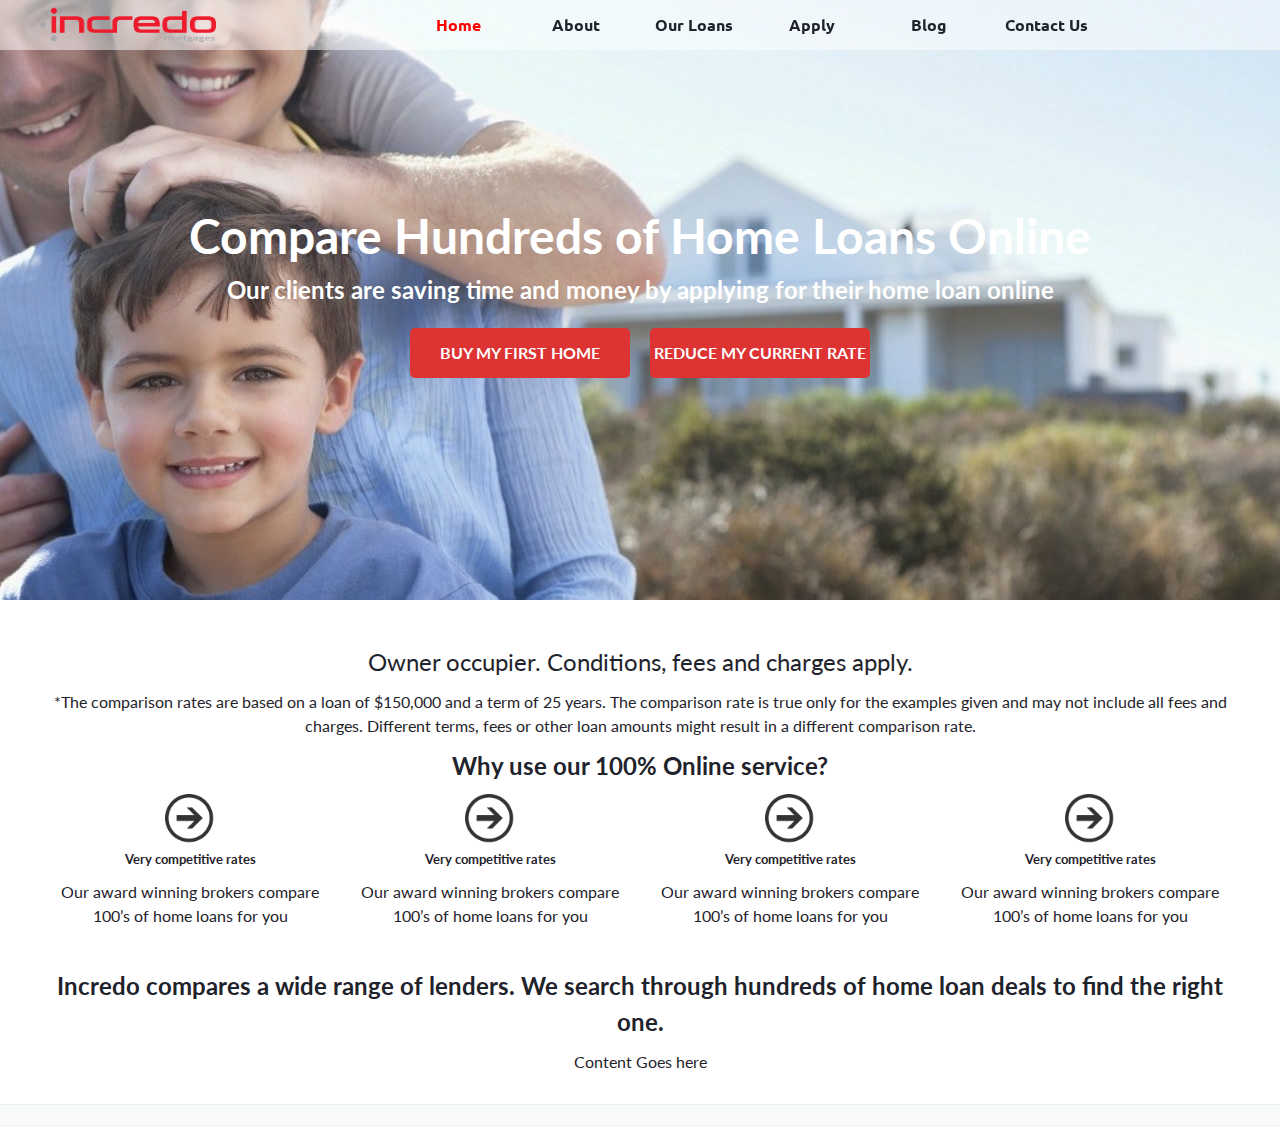
<file: html/index.html>
<!doctype html>
<html>
<head>
    <meta charset="utf-8">
    <meta name="robots" content="noindex, nofollow">
    <link href='https://fonts.googleapis.com/css?family=Ubuntu:400,700,500' rel='stylesheet' type='text/css'>
    <link href='https://fonts.googleapis.com/css?family=Lato:400,700' rel='stylesheet' type='text/css'>
    <link type="text/css" rel="stylesheet" href="css/optime-financial.css">
    <title>Optime Financial</title>
</head>
<body>
	<header>
    	<div class="wrap">
        	<a id="logo" href="index.html">Logo Goes here</a>
        	
        	<nav>
            	<ul id="main-menu">
                	<li class="current-menu-item"><a href="#">Home</a></li>
                	<li><a href="#">About</a></li>
                	<li><a href="#">Our Loans</a></li>
                	<li><a href="#">Apply</a></li>
                	<li><a href="#">Blog</a></li>
                	<li><a href="#">Contact Us</a></li>
                </ul>
            </nav>
        <!-- div.wrap ENDS -->
        </div>
    </header>
    
    <main>
    	<div class="banner" style="background-image:url(images/home/banner.jpg);">
            <div class="wrap">
            	<h1>Compare Hundreds of Home Loans Online</h1>
                <h2>Our clients are saving time and money by applying for their home loan online</h2>
                
                <div class="link-set">
                    <a href="#" class="link-style-1" id="made-left">Buy my first home</a>
                    <a href="#" class="link-style-1" id="made-left">Reduce my current rate</a>
                <!-- div.link-set ENDS -->
                </div>
            <!-- div.wrap ENDS -->
            </div>
        <!-- div.banner ENDS -->
        </div>
        
        <section class="first">
            <div class="wrap">
            	<p>&nbsp;</p>
            	<p class="sub-title">Owner occupier. Conditions, fees and charges apply.</p>
                <p>*The comparison rates are based on a loan of $150,000 and a term of 25 years. The comparison rate is true only for the examples given and may not include all fees and charges. Different terms, fees or other loan amounts might result in a different comparison rate.</p>
                
                <p class="sub-title"><strong>Why use our 100% Online service?</strong></p>
                
                <article>
                	<img src="images/home/filler-icon.png" alt="Optime Financial" title="Optime Financial" height="50" width="50">
                	<h5>Very competitive rates</h5>
                    <p>Our award winning brokers compare 100’s of home loans for you</p>
                </article>

                <article>
                	<img src="images/home/filler-icon.png" alt="Optime Financial" title="Optime Financial" height="50" width="50">
                	<h5>Very competitive rates</h5>
                    <p>Our award winning brokers compare 100’s of home loans for you</p>
                </article>

                <article>
                	<img src="images/home/filler-icon.png" alt="Optime Financial" title="Optime Financial" height="50" width="50">
                	<h5>Very competitive rates</h5>
                    <p>Our award winning brokers compare 100’s of home loans for you</p>
                </article>

                <article>
                	<img src="images/home/filler-icon.png" alt="Optime Financial" title="Optime Financial" height="50" width="50">
                	<h5>Very competitive rates</h5>
                    <p>Our award winning brokers compare 100’s of home loans for you</p>
                </article>
                <div class="clear"></div>
                
                <p class="sub-title"><strong>Incredo compares a wide range of lenders. We search through hundreds of home loan deals to find the right one.</strong></p>
                
                <p>Content Goes here</p>
            <!-- div.wrap ENDS -->
            </div>
        <!-- section.first ENDS -->
        </section>
        
        <section class="second">
        <!-- section.second ENDS -->
        </section>
    </main>
</body>
</html>
</file>
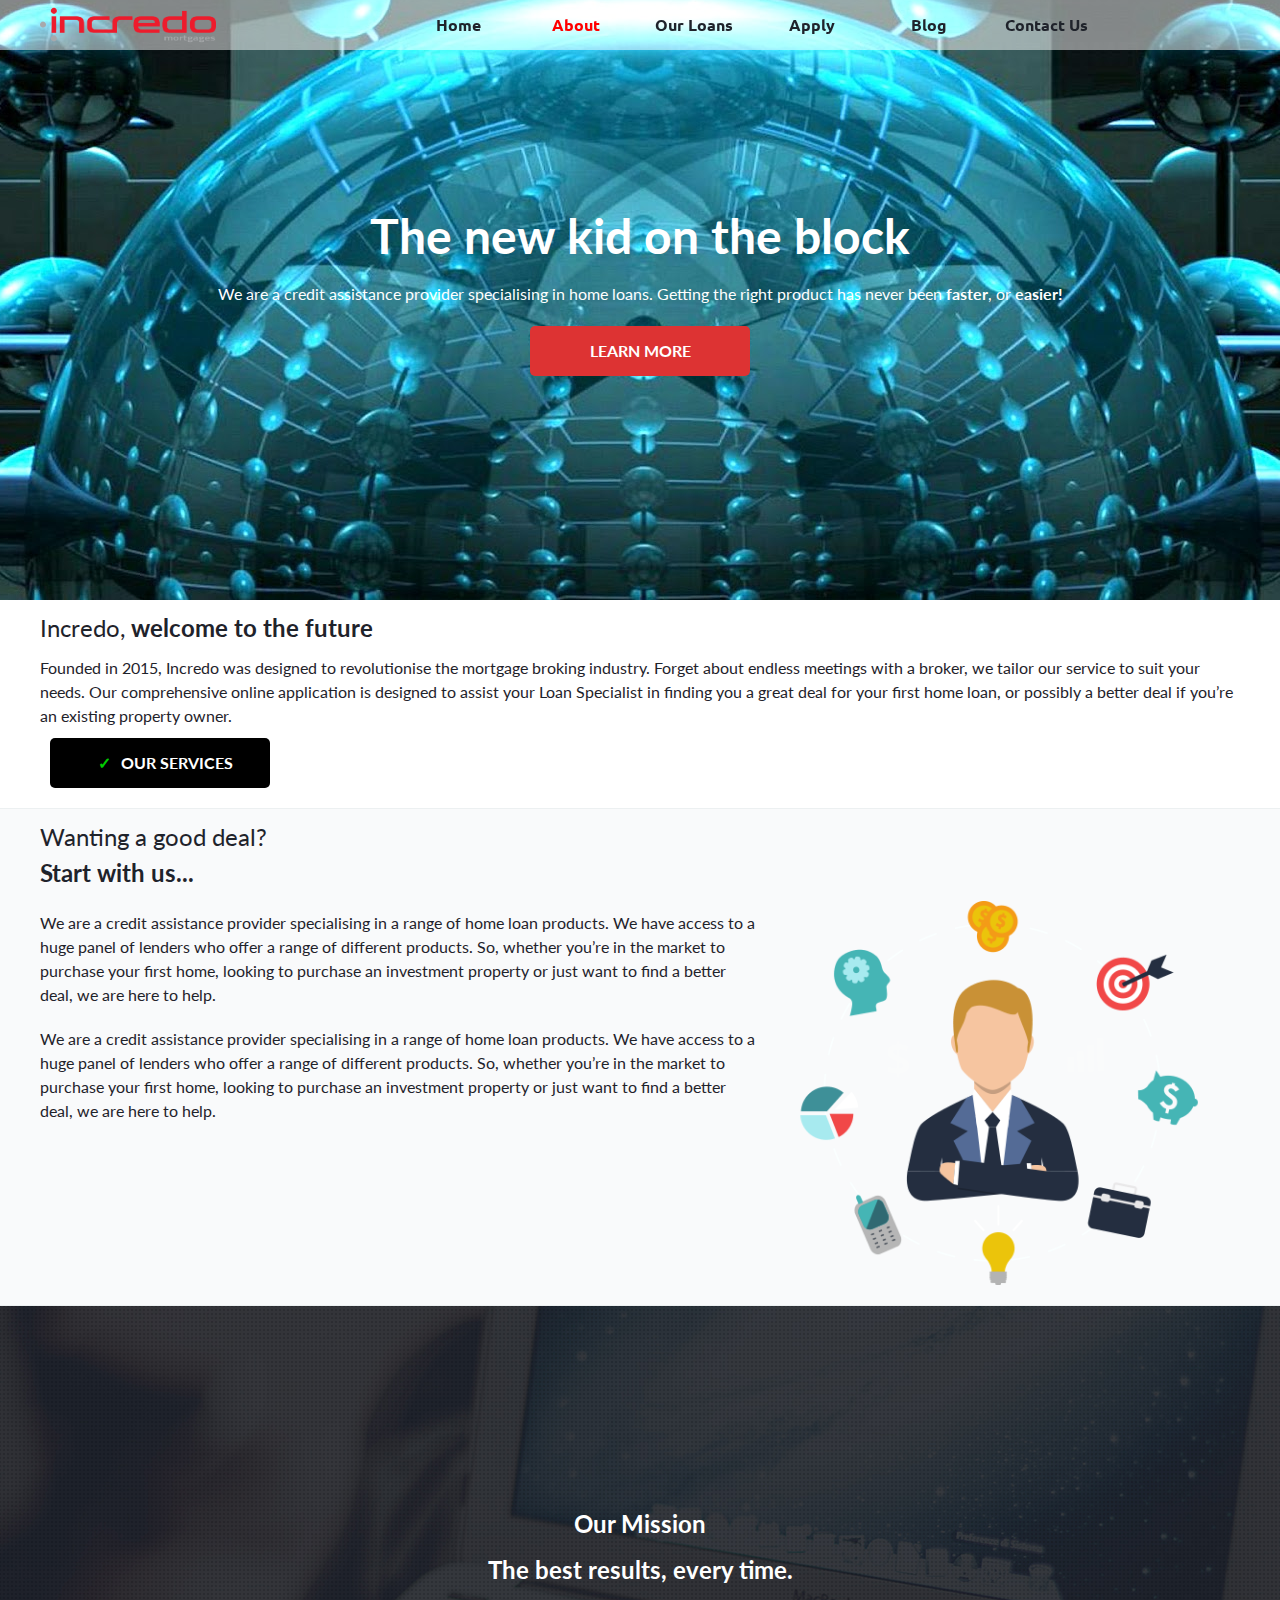
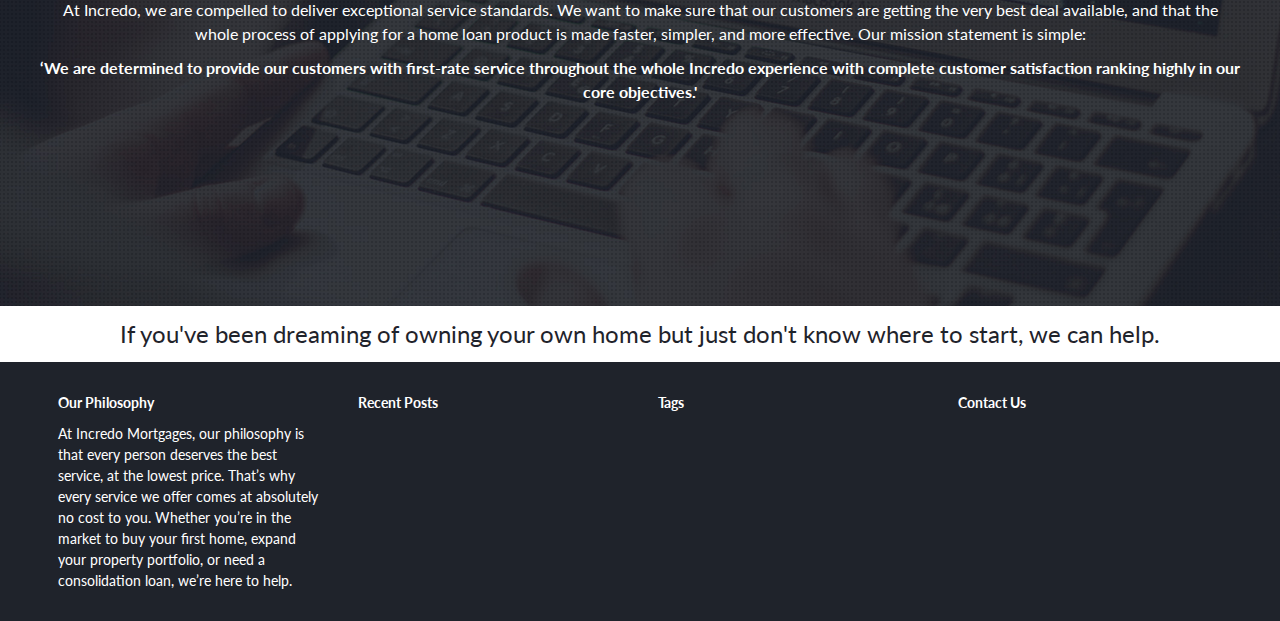
<file: html/about.html>
<!doctype html>
<html>
<head>
    <meta charset="utf-8">
    <meta name="robots" content="noindex, nofollow">
    <link href='https://fonts.googleapis.com/css?family=Ubuntu:400,700,500' rel='stylesheet' type='text/css'>
    <link href='https://fonts.googleapis.com/css?family=Lato:400,700' rel='stylesheet' type='text/css'>
    <link type="text/css" rel="stylesheet" href="css/optime-financial.css">
    <title>Optime Financial</title>
</head>
<body>
	<header>
    	<div class="wrap">
        	<a id="logo" href="index.html">Logo Goes here</a>
        	
        	<nav>
            	<ul id="main-menu">
                	<li><a href="#">Home</a></li>
                	<li class="current-menu-item"><a href="#">About</a></li>
                	<li><a href="#">Our Loans</a></li>
                	<li><a href="#">Apply</a></li>
                	<li><a href="#">Blog</a></li>
                	<li><a href="#">Contact Us</a></li>
                </ul>
            </nav>
        <!-- div.wrap ENDS -->
        </div>
    </header>
    
    <main>
    	<div class="banner" style="background-image:url(images/fller/about-us-banner.jpg);">
            <div class="wrap">
            	<h1>The new kid on the block</h1>
                <p>We are a credit assistance provider specialising in home loans. Getting the right product has never been <strong>faster</strong>, or <strong>easier!</strong></p>
                
                <div class="link-set">
                    <a href="#" id="made-center" class="link-style-1">Learn More</a>
                <!-- div.link-set ENDS -->
                </div>
            <!-- div.wrap ENDS -->
            </div>
        <!-- div.banner ENDS -->
        </div>
        
        <section class="first">
            <div class="wrap">
            	<p class="sub-title" style="text-align:left;">Incredo, <strong>welcome to the future</strong></p>
                <p style="text-align:left;">Founded in 2015, Incredo was designed to revolutionise the mortgage broking industry. Forget about endless meetings with a broker, we tailor our service to suit your needs. Our comprehensive online application is designed to assist your Loan Specialist in finding you a great deal for your first home loan, or possibly a better deal if you’re an existing property owner.</p>
                <a class="link-style-2">Our Services</a>
            <!-- div.wrap ENDS -->
            </div>
        <!-- section.first ENDS -->
        </section>
        
        <section class="second">
        	<div class="wrap">
            	<p class="sub-title">Wanting a good deal?<br><strong>Start with us...</strong></p>
                <p style="float:left; width:60%;">We are a credit assistance provider specialising in a range of home loan products. We have access to a huge panel of lenders who offer a range of different products. So, whether you’re in the market to purchase your first home, looking to purchase an investment property or just want to find a better deal, we are here to help.</p>
                <img style="float:right; width:40%;"" src="images/fller/customerrep.png" alt="" title="">
                <p style="float:left; width:60%;">We are a credit assistance provider specialising in a range of home loan products. We have access to a huge panel of lenders who offer a range of different products. So, whether you’re in the market to purchase your first home, looking to purchase an investment property or just want to find a better deal, we are here to help.</p>
            <!-- div.wrap ENDS -->
            </div>
        <!-- section.second ENDS -->
        </section>
        
    	<div class="banner" style="background-image:url(images/fller/about-us-banner-2.jpg);">
            <div class="wrap">
	            <h2>Our Mission</h2>
                <p class="sub-title"><strong>The best results, every time.</strong></p>
                <p>At Incredo, we are compelled to deliver exceptional service standards. We want to make sure that our customers are getting the very best deal available, and that the whole process of applying for a home loan product is made faster, simpler, and more effective. Our mission statement is simple:</p>
                <p><strong>‘We are determined to provide our customers with first-rate service throughout the whole Incredo experience with complete customer satisfaction ranking highly in our core objectives.'</strong></p>
            <!-- div.wrap ENDS -->
            </div>
        <!-- div.banner ENDS -->
        </div>
        
        <section class="third">
        	<div class="wrap">
            	<p class="sub-title" style="text-align:center;">If you've been dreaming of owning your own home but just don't know where to start, we can help.</p>
            <!-- div.wrap ENDS -->
            </div>
        <!-- section.third ENDS -->
        </section>
    </main>
    
    <footer>
    	<div class="wrap">
            <div class="four-columns">
                <div class="column">
                	<p><strong>Our Philosophy</strong></p>
                    <p>At Incredo Mortgages, our philosophy is that every person deserves the best service, at the lowest price. That’s why every service we offer comes at absolutely no cost to you. Whether you’re in the market to buy your first home, expand your property portfolio, or need a consolidation loan, we’re here to help. </p>
                <!-- div.column ENDS -->
                </div>
    
                <div class="column">
                	<p><strong>Recent Posts</strong></p>
                <!-- div.column ENDS -->
                </div>
    
                <div class="column">
                	<p><strong>Tags</strong></p>
                <!-- div.column ENDS -->
                </div>
    
                <div class="column">
                	<p><strong>Contact Us</strong></p>
                <!-- div.column ENDS -->
                </div>
            <!-- div.four-columns ENDS -->
            </div>
        <!-- div.wrap ENDS -->
		</div>            
    </footer>
</body>
</html>
</file>
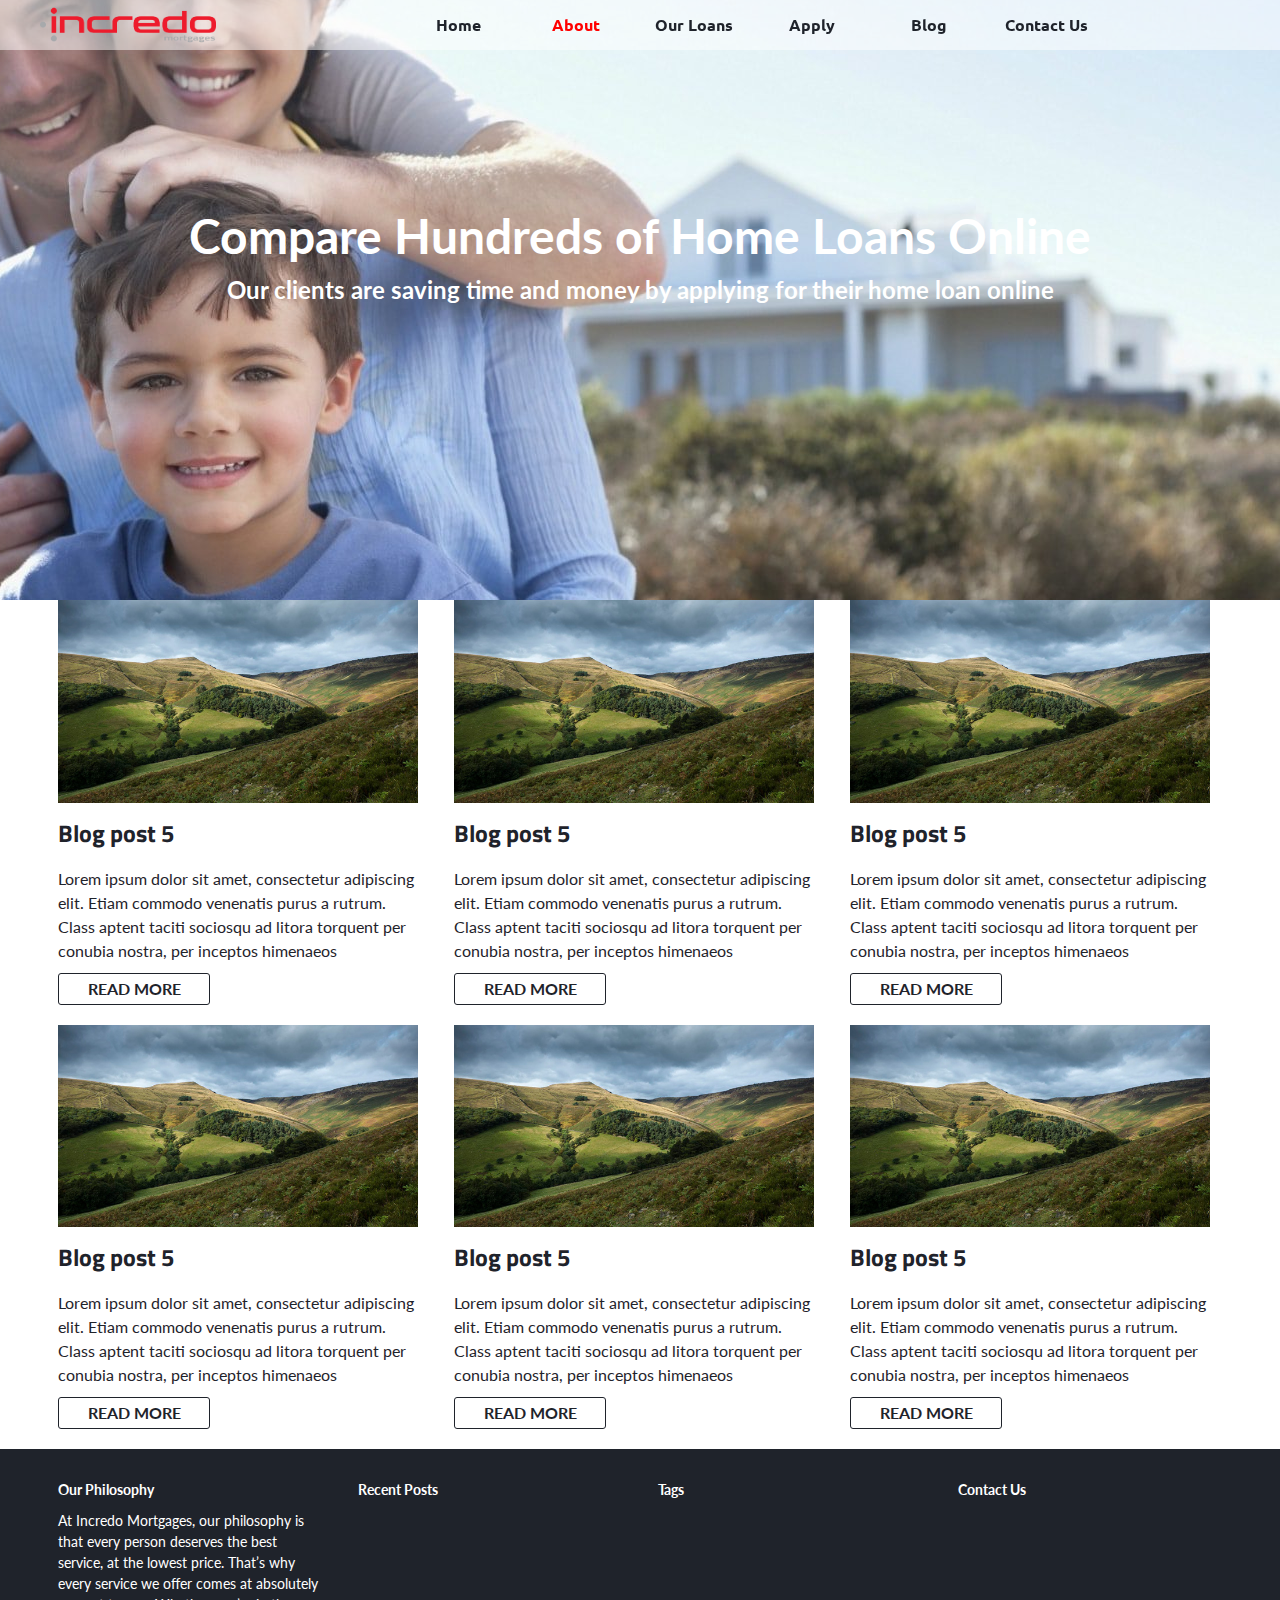
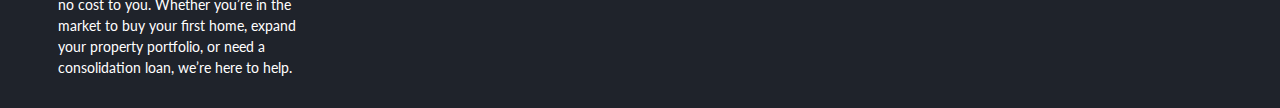
<file: html/blog.html>
<!doctype html>
<html>
<head>
    <meta charset="utf-8">
    <meta name="robots" content="noindex, nofollow">
    <link href='https://fonts.googleapis.com/css?family=Ubuntu:400,700,500' rel='stylesheet' type='text/css'>
    <link href='https://fonts.googleapis.com/css?family=Lato:400,700' rel='stylesheet' type='text/css'>
    <link type="text/css" rel="stylesheet" href="css/optime-financial.css">
    <link href='https://fonts.googleapis.com/css?family=Titillium+Web:400,700' rel='stylesheet' type='text/css'>
    <title>Optime Financial</title>
</head>
<body>
	<header>
    	<div class="wrap">
        	<a id="logo" href="index.html">Logo Goes here</a>
        	
        	<nav>
            	<ul id="main-menu">
                	<li><a href="#">Home</a></li>
                	<li class="current-menu-item"><a href="#">About</a></li>
                	<li><a href="#">Our Loans</a></li>
                	<li><a href="#">Apply</a></li>
                	<li><a href="#">Blog</a></li>
                	<li><a href="#">Contact Us</a></li>
                </ul>
            </nav>
        <!-- div.wrap ENDS -->
        </div>
    </header>
    
    <main>
    	<div class="banner" style="background-image:url(images/home/banner.jpg);">
            <div class="wrap">
            	<h1>Compare Hundreds of Home Loans Online</h1>
                <h2>Our clients are saving time and money by applying for their home loan online</h2>
            <!-- div.wrap ENDS -->
            </div>
        <!-- div.banner ENDS -->
        </div>
    
    	<div class="wrap">
        	<section class="blogs three-columns">
            	<article class="column">
                	<a href="#"><img src="images/fller/blog.jpg" alt="" title=""></a>
                    <h2><a href="#">Blog post 5</a></h2>
                    <p>Lorem ipsum dolor sit amet, consectetur adipiscing elit. Etiam commodo venenatis purus a rutrum. Class aptent taciti sociosqu ad litora torquent per conubia nostra, per inceptos himenaeos</p>
                    <a href="#" class="link-style-3">Read More</a>
                </article>

            	<article class="column">
                	<a href="#"><img src="images/fller/blog.jpg" alt="" title=""></a>
                    <h2><a href="#">Blog post 5</a></h2>
                    <p>Lorem ipsum dolor sit amet, consectetur adipiscing elit. Etiam commodo venenatis purus a rutrum. Class aptent taciti sociosqu ad litora torquent per conubia nostra, per inceptos himenaeos</p>
                    <a href="#" class="link-style-3">Read More</a>
                </article>

            	<article class="column">
                	<a href="#"><img src="images/fller/blog.jpg" alt="" title=""></a>
                    <h2><a href="#">Blog post 5</a></h2>
                    <p>Lorem ipsum dolor sit amet, consectetur adipiscing elit. Etiam commodo venenatis purus a rutrum. Class aptent taciti sociosqu ad litora torquent per conubia nostra, per inceptos himenaeos</p>
                    <a href="#" class="link-style-3">Read More</a>
	                </article>

            	<article class="column">
                	<a href="#"><img src="images/fller/blog.jpg" alt="" title=""></a>
                    <h2><a href="#">Blog post 5</a></h2>
                    <p>Lorem ipsum dolor sit amet, consectetur adipiscing elit. Etiam commodo venenatis purus a rutrum. Class aptent taciti sociosqu ad litora torquent per conubia nostra, per inceptos himenaeos</p>
                    <a href="#" class="link-style-3">Read More</a>
                </article>

            	<article class="column">
                	<a href="#"><img src="images/fller/blog.jpg" alt="" title=""></a>
                    <h2><a href="#">Blog post 5</a></h2>
                    <p>Lorem ipsum dolor sit amet, consectetur adipiscing elit. Etiam commodo venenatis purus a rutrum. Class aptent taciti sociosqu ad litora torquent per conubia nostra, per inceptos himenaeos</p>
                    <a href="#" class="link-style-3">Read More</a>
                </article>

            	<article class="column">
                	<a href="#"><img src="images/fller/blog.jpg" alt="" title=""></a>
                    <h2><a href="#">Blog post 5</a></h2>
                    <p>Lorem ipsum dolor sit amet, consectetur adipiscing elit. Etiam commodo venenatis purus a rutrum. Class aptent taciti sociosqu ad litora torquent per conubia nostra, per inceptos himenaeos</p>
                    <a href="#" class="link-style-3">Read More</a>
                </article>
            <!-- section.blogs ENDS -->
            </section>
        <!-- div.wrap ENDS -->
        </div>
    </main>
    
    <footer>
    	<div class="wrap">
            <div class="four-columns">
                <div class="column">
                	<p><strong>Our Philosophy</strong></p>
                    <p>At Incredo Mortgages, our philosophy is that every person deserves the best service, at the lowest price. That’s why every service we offer comes at absolutely no cost to you. Whether you’re in the market to buy your first home, expand your property portfolio, or need a consolidation loan, we’re here to help. </p>
                <!-- div.column ENDS -->
                </div>
    
                <div class="column">
                	<p><strong>Recent Posts</strong></p>
                <!-- div.column ENDS -->
                </div>
    
                <div class="column">
                	<p><strong>Tags</strong></p>
                <!-- div.column ENDS -->
                </div>
    
                <div class="column">
                	<p><strong>Contact Us</strong></p>
                <!-- div.column ENDS -->
                </div>
            <!-- div.four-columns ENDS -->
            </div>
        <!-- div.wrap ENDS -->
		</div>            
    </footer>
</body>
</html>
</file>
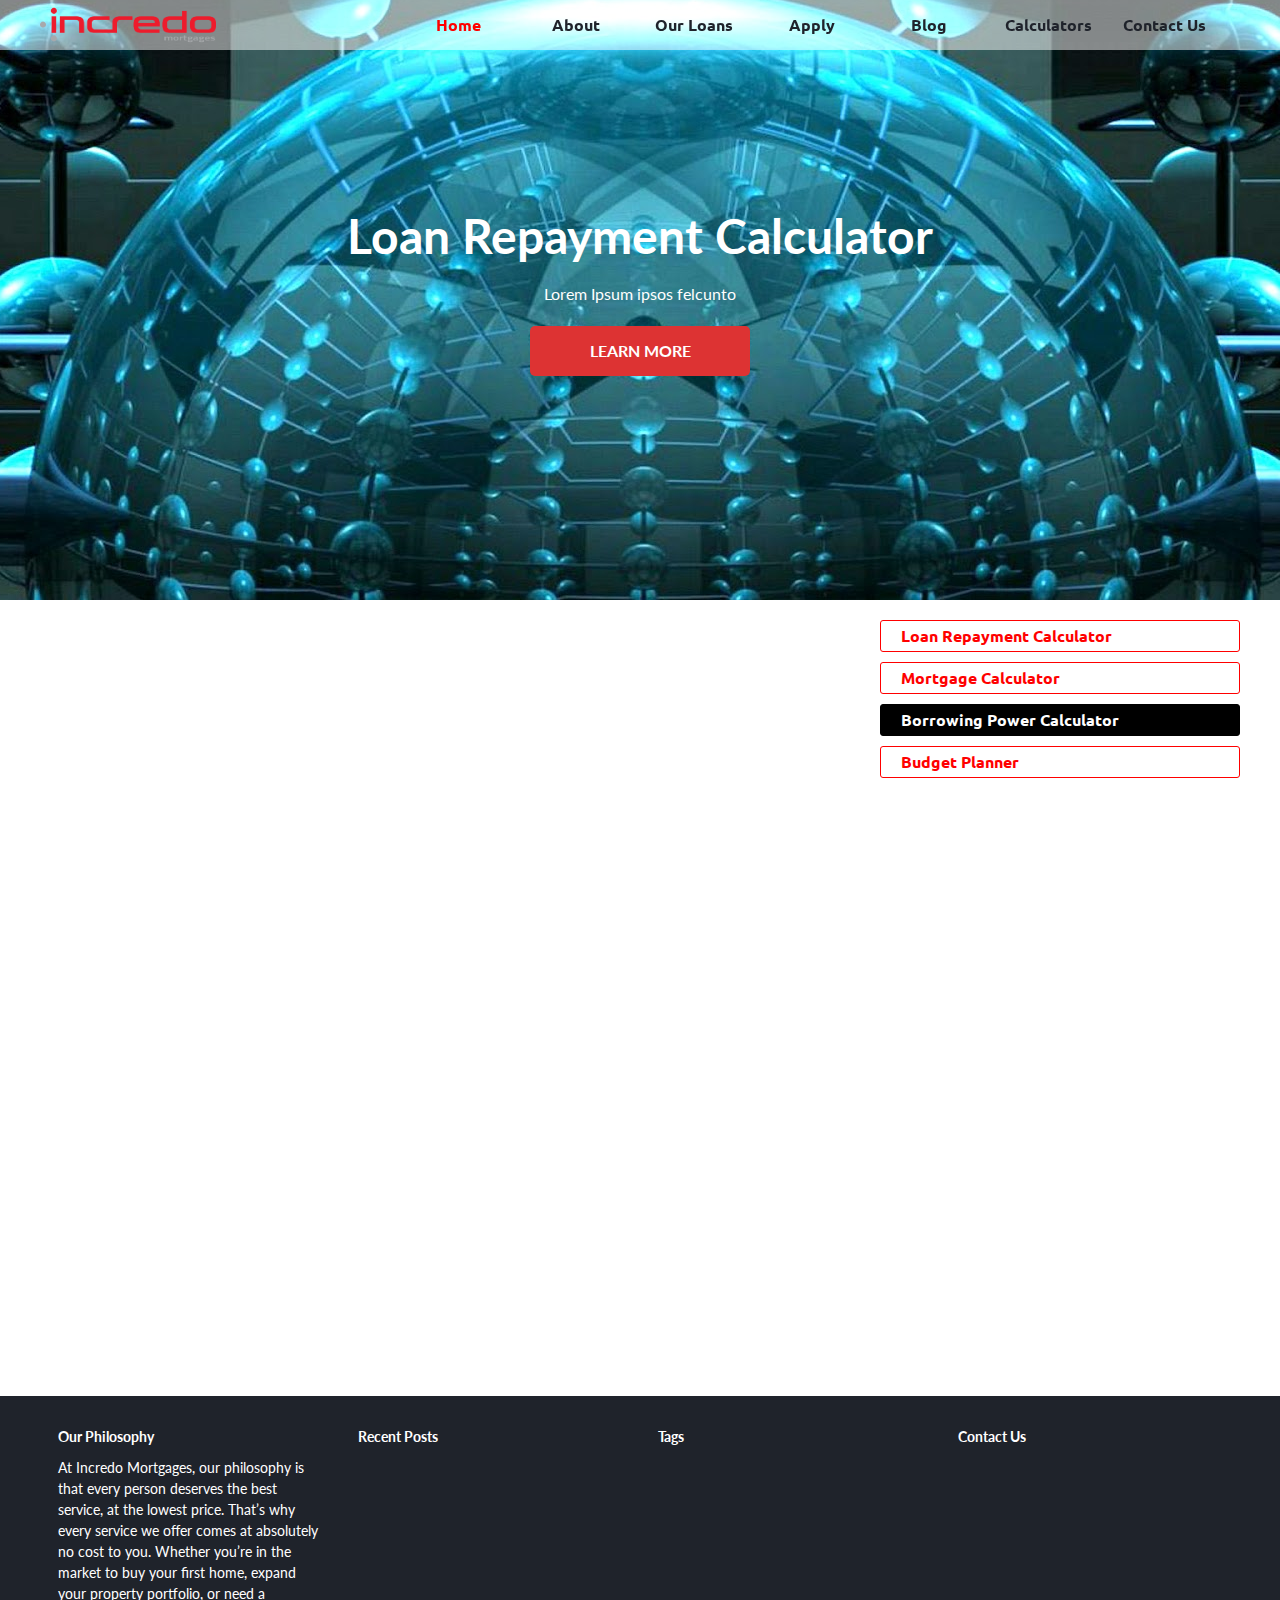
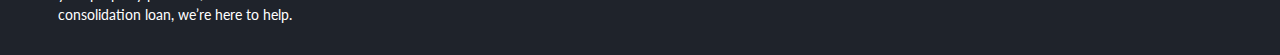
<file: html/borrowing-power-calculator.html>
<!doctype html>
<html>
<head>
    <meta charset="utf-8">
    <meta name="robots" content="noindex, nofollow">
    <link href='https://fonts.googleapis.com/css?family=Ubuntu:400,700,500' rel='stylesheet' type='text/css'>
    <link href='https://fonts.googleapis.com/css?family=Lato:400,700' rel='stylesheet' type='text/css'>
    <link type="text/css" rel="stylesheet" href="css/optime-financial.css">
    <title>Optime Financial</title>
</head>
<body>
	<header>
    	<div class="wrap">
        	<a id="logo" href="index.html">Logo Goes here</a>
        	
        	<nav>
            	<ul id="main-menu">
                	<li class="current-menu-item"><a href="#">Home</a></li>
                	<li><a href="about.html">About</a></li>
                	<li><a href="#">Our Loans</a></li>
                	<li><a href="#">Apply</a></li>
                	<li><a href="blog.html">Blog</a></li>
                	<li>
                    	<a href="#">Calculators</a>
                        <ul>
                        	<li><a href="loan-repayment-calculator.html">Loan Repayment Calculator</a></li>
                        	<li><a href="mortgage-calculator.html" target="_blank">Mortgage Calculator</a></li>
                        	<li><a href="borrowing-power-calculator.html">Borrowing Power Calculator</a></li>
                        	<li><a href="http://www.domain.com.au/widgets/budget-planner" target="_blank">Budget Planner</a></li>
                        </ul>
                    </li>
                	<li><a href="#">Contact Us</a></li>
                </ul>
            </nav>
        <!-- div.wrap ENDS -->
        </div>
    </header>
    
    <main id="two-column">
    	<div class="banner" style="background-image:url(images/fller/about-us-banner.jpg);">
            <div class="wrap">
            	<h1>Loan Repayment Calculator</h1>
                <p>Lorem Ipsum ipsos felcunto</p>
                
                <div class="link-set">
                    <a href="#" id="made-center" class="link-style-1">Learn More</a>
                <!-- div.link-set ENDS -->
                </div>
            <!-- div.wrap ENDS -->
            </div>
        <!-- div.banner ENDS -->
        </div>
        
        <div class="wrap">
            <div class="left">
                   <iframe src="http://www.domain.com.au/widgets/borrowing-power-calculator-container" style="width: 100%; height:750px; border:none;"></iframe>
            </div>
            
            <aside class="right">
                <ul id="side-nav">
                    <li><a href="loan-repayment-calculator.html">Loan Repayment Calculator</a></li>
                    <li><a href="mortgage-calculator.html">Mortgage Calculator</a></li>
                    <li class="active"><a href="borrowing-power-calculator.html">Borrowing Power Calculator</a></li>
                    <li><a href="budget-planner.html">Budget Planner</a></li>
                </ul>
            </aside>
            <div class="clear"></div>
        <!-- div.wrap ENDS -->
        </div>
    </main>
    
    <footer>
    	<div class="wrap">
            <div class="four-columns">
                <div class="column">
                	<p><strong>Our Philosophy</strong></p>
                    <p>At Incredo Mortgages, our philosophy is that every person deserves the best service, at the lowest price. That’s why every service we offer comes at absolutely no cost to you. Whether you’re in the market to buy your first home, expand your property portfolio, or need a consolidation loan, we’re here to help. </p>
                <!-- div.column ENDS -->
                </div>
    
                <div class="column">
                	<p><strong>Recent Posts</strong></p>
                <!-- div.column ENDS -->
                </div>
    
                <div class="column">
                	<p><strong>Tags</strong></p>
                <!-- div.column ENDS -->
                </div>
    
                <div class="column">
                	<p><strong>Contact Us</strong></p>
                <!-- div.column ENDS -->
                </div>
            <!-- div.four-columns ENDS -->
            </div>
        <!-- div.wrap ENDS -->
		</div>            
    </footer>
</body>
</html>
</file>
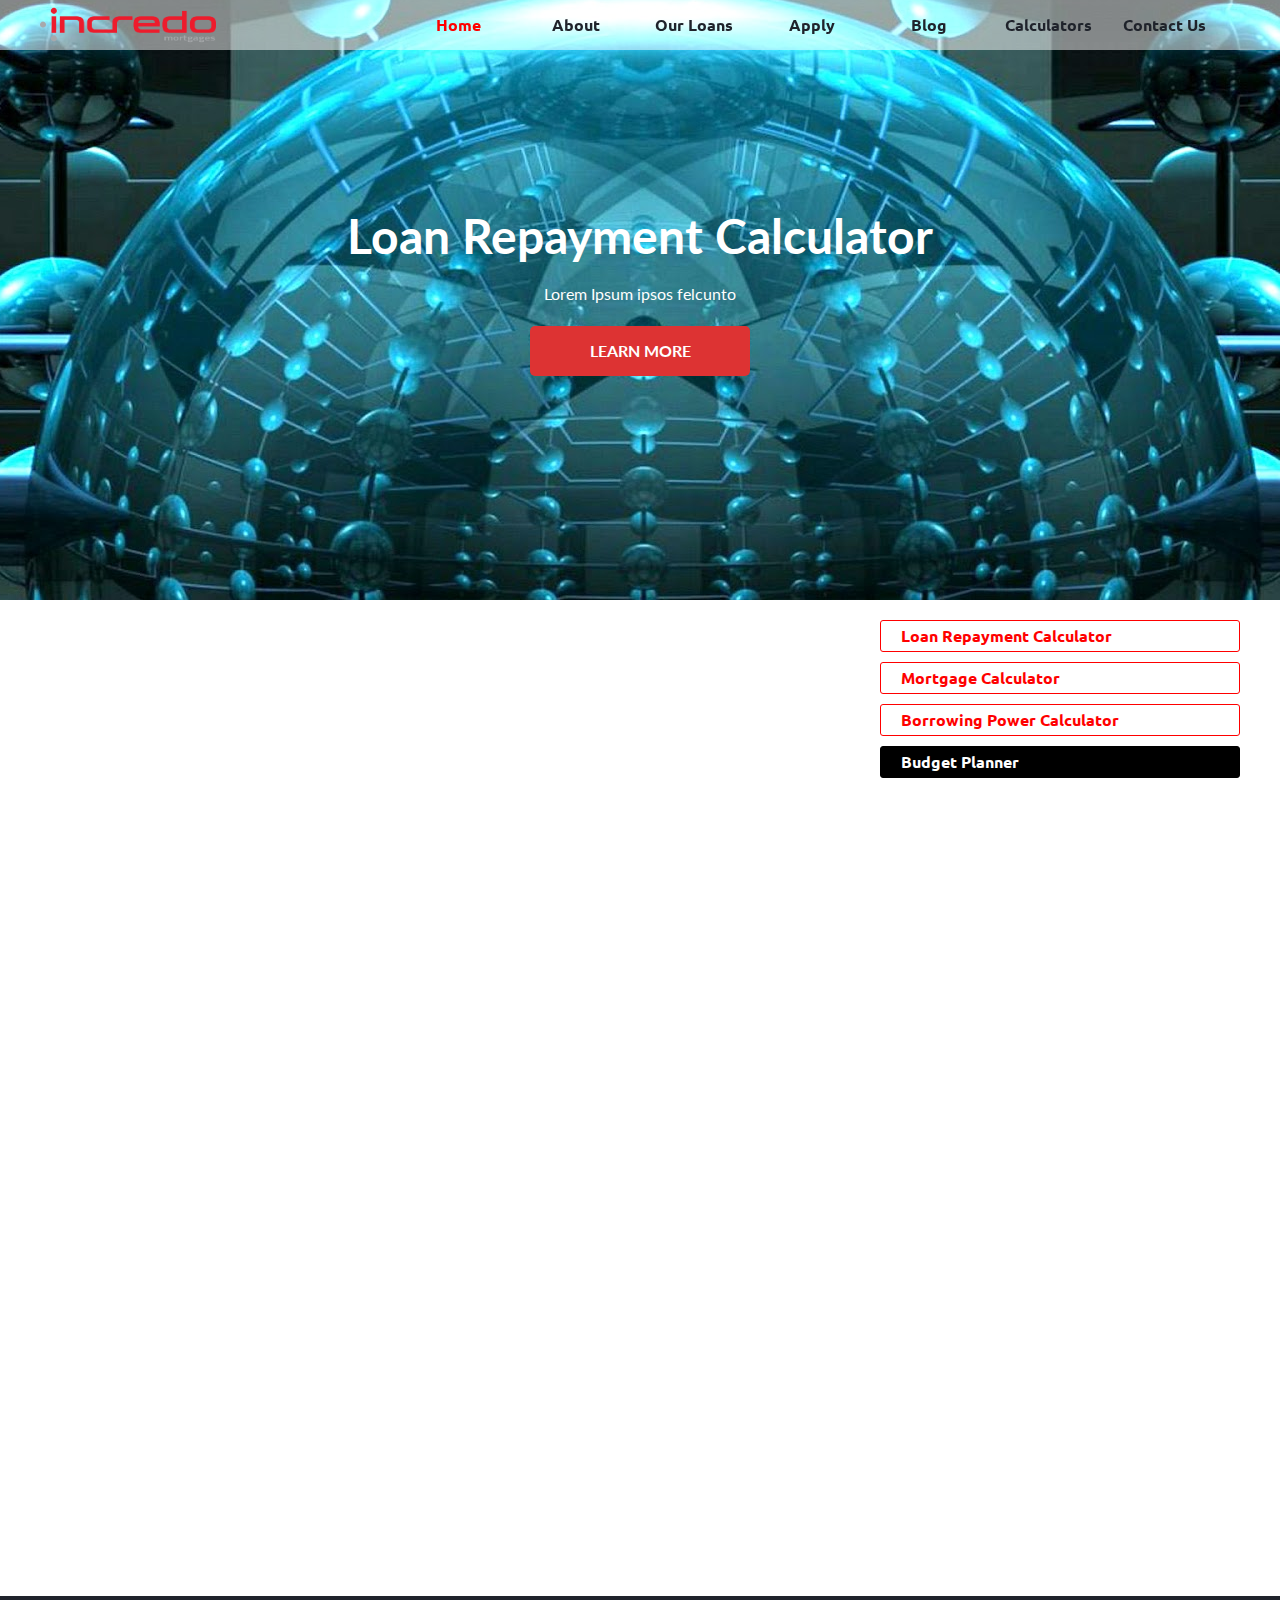
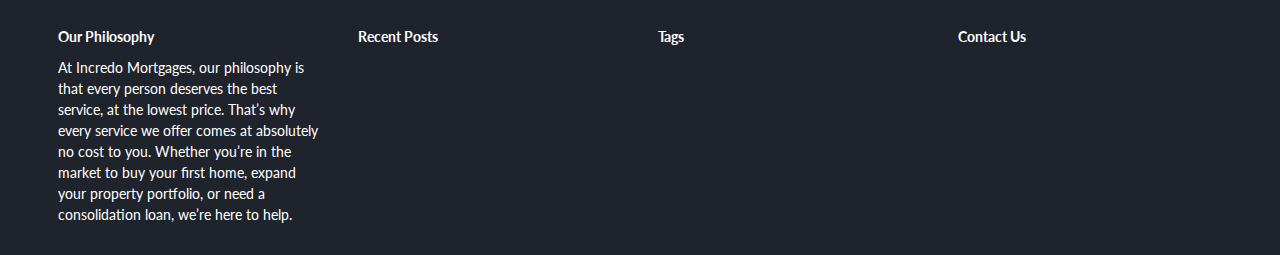
<file: html/budget-planner.html>
<!doctype html>
<html>
<head>
    <meta charset="utf-8">
    <meta name="robots" content="noindex, nofollow">
    <link href='https://fonts.googleapis.com/css?family=Ubuntu:400,700,500' rel='stylesheet' type='text/css'>
    <link href='https://fonts.googleapis.com/css?family=Lato:400,700' rel='stylesheet' type='text/css'>
    <link type="text/css" rel="stylesheet" href="css/optime-financial.css">
    <title>Optime Financial</title>
</head>
<body>
	<header>
    	<div class="wrap">
        	<a id="logo" href="index.html">Logo Goes here</a>
        	
        	<nav>
            	<ul id="main-menu">
                	<li class="current-menu-item"><a href="#">Home</a></li>
                	<li><a href="about.html">About</a></li>
                	<li><a href="#">Our Loans</a></li>
                	<li><a href="#">Apply</a></li>
                	<li><a href="blog.html">Blog</a></li>
                	<li>
                    	<a href="#">Calculators</a>
                        <ul>
                        	<li><a href="loan-repayment-calculator.html">Loan Repayment Calculator</a></li>
                        	<li><a href="mortgage-calculator.html" target="_blank">Mortgage Calculator</a></li>
                        	<li><a href="borrowing-power-calculator.html">Borrowing Power Calculator</a></li>
                        	<li><a href="budget-planner.html">Budget Planner</a></li>
                        </ul>
                    </li>
                	<li><a href="#">Contact Us</a></li>
                </ul>
            </nav>
        <!-- div.wrap ENDS -->
        </div>
    </header>
    
    <main id="two-column">
    	<div class="banner" style="background-image:url(images/fller/about-us-banner.jpg);">
            <div class="wrap">
            	<h1>Loan Repayment Calculator</h1>
                <p>Lorem Ipsum ipsos felcunto</p>
                
                <div class="link-set">
                    <a href="#" id="made-center" class="link-style-1">Learn More</a>
                <!-- div.link-set ENDS -->
                </div>
            <!-- div.wrap ENDS -->
            </div>
        <!-- div.banner ENDS -->
        </div>
        
        <div class="wrap">
            <div class="left">
                   <iframe src="http://www.domain.com.au/widgets/budget-planner-container" style="width:100%; height:950px; border:none;"></iframe>
            </div>
            
            <aside class="right">
                <ul id="side-nav">
                    <li><a href="loan-repayment-calculator.html">Loan Repayment Calculator</a></li>
                    <li><a href="mortgage-calculator.html">Mortgage Calculator</a></li>
                    <li><a href="borrowing-power-calculator.html">Borrowing Power Calculator</a></li>
                    <li class="active"><a href="budget-planner.html">Budget Planner</a></li>
                </ul>
            </aside>
            <div class="clear"></div>
        <!-- div.wrap ENDS -->
        </div>
    </main>
    
    <footer>
    	<div class="wrap">
            <div class="four-columns">
                <div class="column">
                	<p><strong>Our Philosophy</strong></p>
                    <p>At Incredo Mortgages, our philosophy is that every person deserves the best service, at the lowest price. That’s why every service we offer comes at absolutely no cost to you. Whether you’re in the market to buy your first home, expand your property portfolio, or need a consolidation loan, we’re here to help. </p>
                <!-- div.column ENDS -->
                </div>
    
                <div class="column">
                	<p><strong>Recent Posts</strong></p>
                <!-- div.column ENDS -->
                </div>
    
                <div class="column">
                	<p><strong>Tags</strong></p>
                <!-- div.column ENDS -->
                </div>
    
                <div class="column">
                	<p><strong>Contact Us</strong></p>
                <!-- div.column ENDS -->
                </div>
            <!-- div.four-columns ENDS -->
            </div>
        <!-- div.wrap ENDS -->
		</div>            
    </footer>
</body>
</html>
</file>
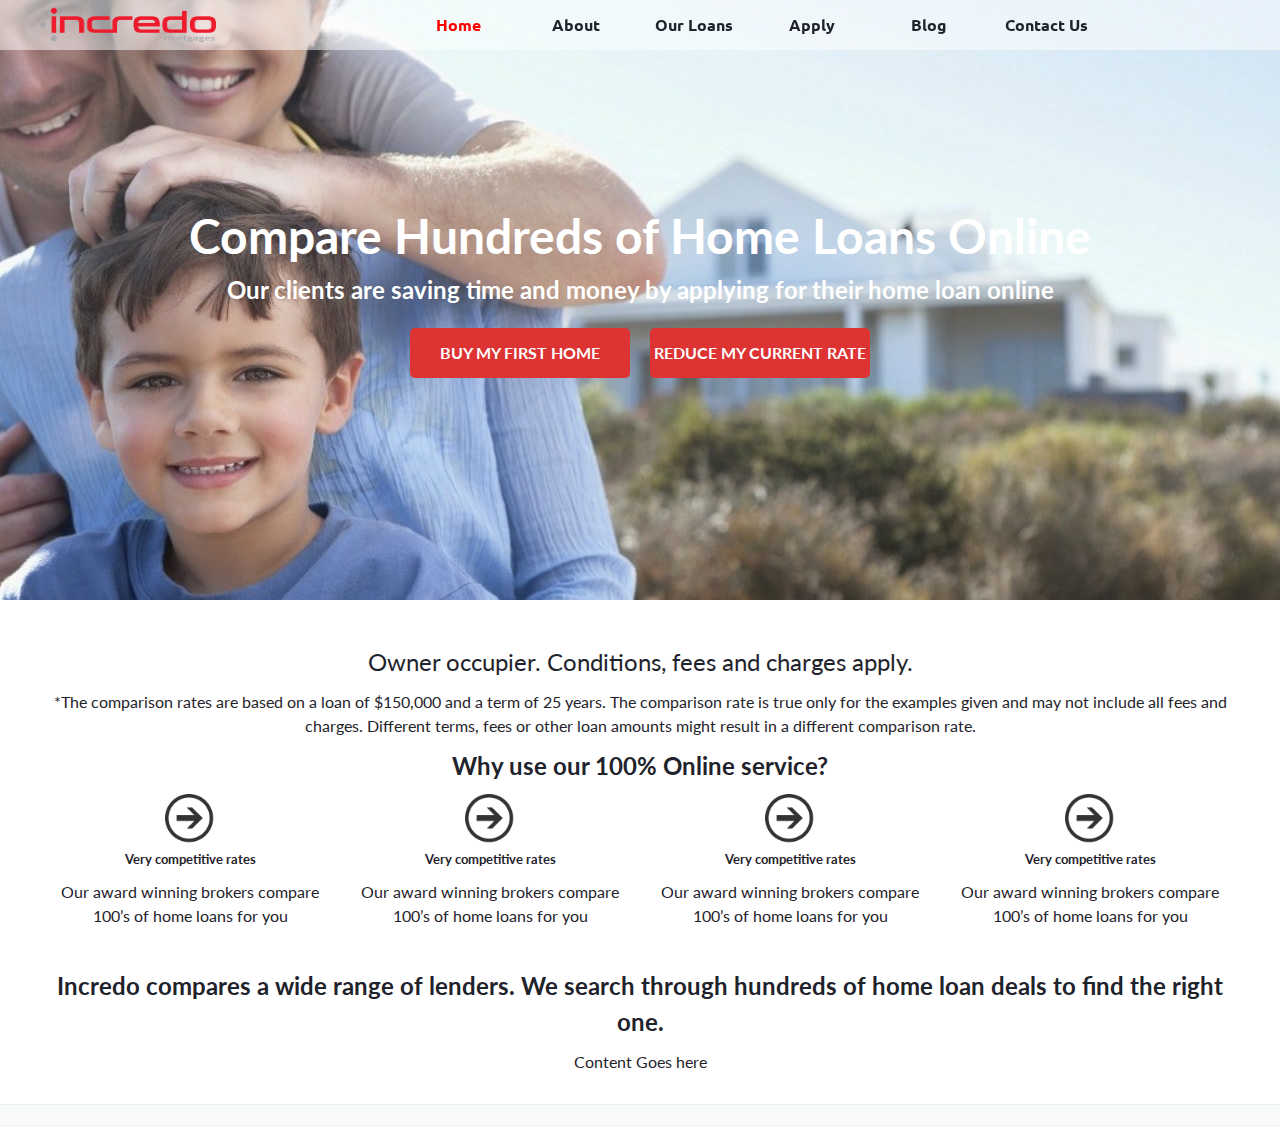
<file: html/index - Copy.html>
<!doctype html>
<html>
<head>
    <meta charset="utf-8">
    <meta name="robots" content="noindex, nofollow">
    <link href='https://fonts.googleapis.com/css?family=Ubuntu:400,700,500' rel='stylesheet' type='text/css'>
    <link href='https://fonts.googleapis.com/css?family=Lato:400,700' rel='stylesheet' type='text/css'>
    <link type="text/css" rel="stylesheet" href="css/optime-financial.css">
    <title>Optime Financial</title>
</head>
<body>
	<header>
    	<div class="wrap">
        	<a id="logo" href="index.html">Logo Goes here</a>
        	
        	<nav>
            	<ul id="main-menu">
                	<li class="current-menu-item"><a href="#">Home</a></li>
                	<li><a href="#">About</a></li>
                	<li>
                    	<a href="#">Our Loans</a>
                        <ul>
                        	<li><a href="#">Loan Repayment Calculator</a></li>
                        	<li><a href="#">Mortgage Calculator</a></li>
                        	<li><a href="#">Budget Planner</a></li>
                        </ul>
                    </li>
                	<li><a href="#">Apply</a></li>
                	<li><a href="#">Blog</a></li>
                	<li><a href="#">Contact Us</a></li>
                </ul>
            </nav>
        <!-- div.wrap ENDS -->
        </div>
    </header>
    
    <main>
    	<div class="banner" style="background-image:url(images/home/banner.jpg);">
            <div class="wrap">
            	<h1>Compare Hundreds of Home Loans Online</h1>
                <h2>Our clients are saving time and money by applying for their home loan online</h2>
                
                <div class="link-set">
                    <a href="#" class="link-style-1" id="made-left">Buy my first home</a>
                    <a href="#" class="link-style-1" id="made-left">Reduce my current rate</a>
                <!-- div.link-set ENDS -->
                </div>
            <!-- div.wrap ENDS -->
            </div>
        <!-- div.banner ENDS -->
        </div>
        
        <section class="first">
            <div class="wrap">
            	<p>&nbsp;</p>
            	<p class="sub-title">Owner occupier. Conditions, fees and charges apply.</p>
                <p>*The comparison rates are based on a loan of $150,000 and a term of 25 years. The comparison rate is true only for the examples given and may not include all fees and charges. Different terms, fees or other loan amounts might result in a different comparison rate.</p>
                
                <p class="sub-title"><strong>Why use our 100% Online service?</strong></p>
                
                <article>
                	<img src="images/home/filler-icon.png" alt="Optime Financial" title="Optime Financial" height="50" width="50">
                	<h5>Very competitive rates</h5>
                    <p>Our award winning brokers compare 100’s of home loans for you</p>
                </article>

                <article>
                	<img src="images/home/filler-icon.png" alt="Optime Financial" title="Optime Financial" height="50" width="50">
                	<h5>Very competitive rates</h5>
                    <p>Our award winning brokers compare 100’s of home loans for you</p>
                </article>

                <article>
                	<img src="images/home/filler-icon.png" alt="Optime Financial" title="Optime Financial" height="50" width="50">
                	<h5>Very competitive rates</h5>
                    <p>Our award winning brokers compare 100’s of home loans for you</p>
                </article>

                <article>
                	<img src="images/home/filler-icon.png" alt="Optime Financial" title="Optime Financial" height="50" width="50">
                	<h5>Very competitive rates</h5>
                    <p>Our award winning brokers compare 100’s of home loans for you</p>
                </article>
                <div class="clear"></div>
                
                <p class="sub-title"><strong>Incredo compares a wide range of lenders. We search through hundreds of home loan deals to find the right one.</strong></p>
                
                <p>Content Goes here</p>
            <!-- div.wrap ENDS -->
            </div>
        <!-- section.first ENDS -->
        </section>
        
        <section class="second">
        <!-- section.second ENDS -->
        </section>
    </main>
</body>
</html>
</file>
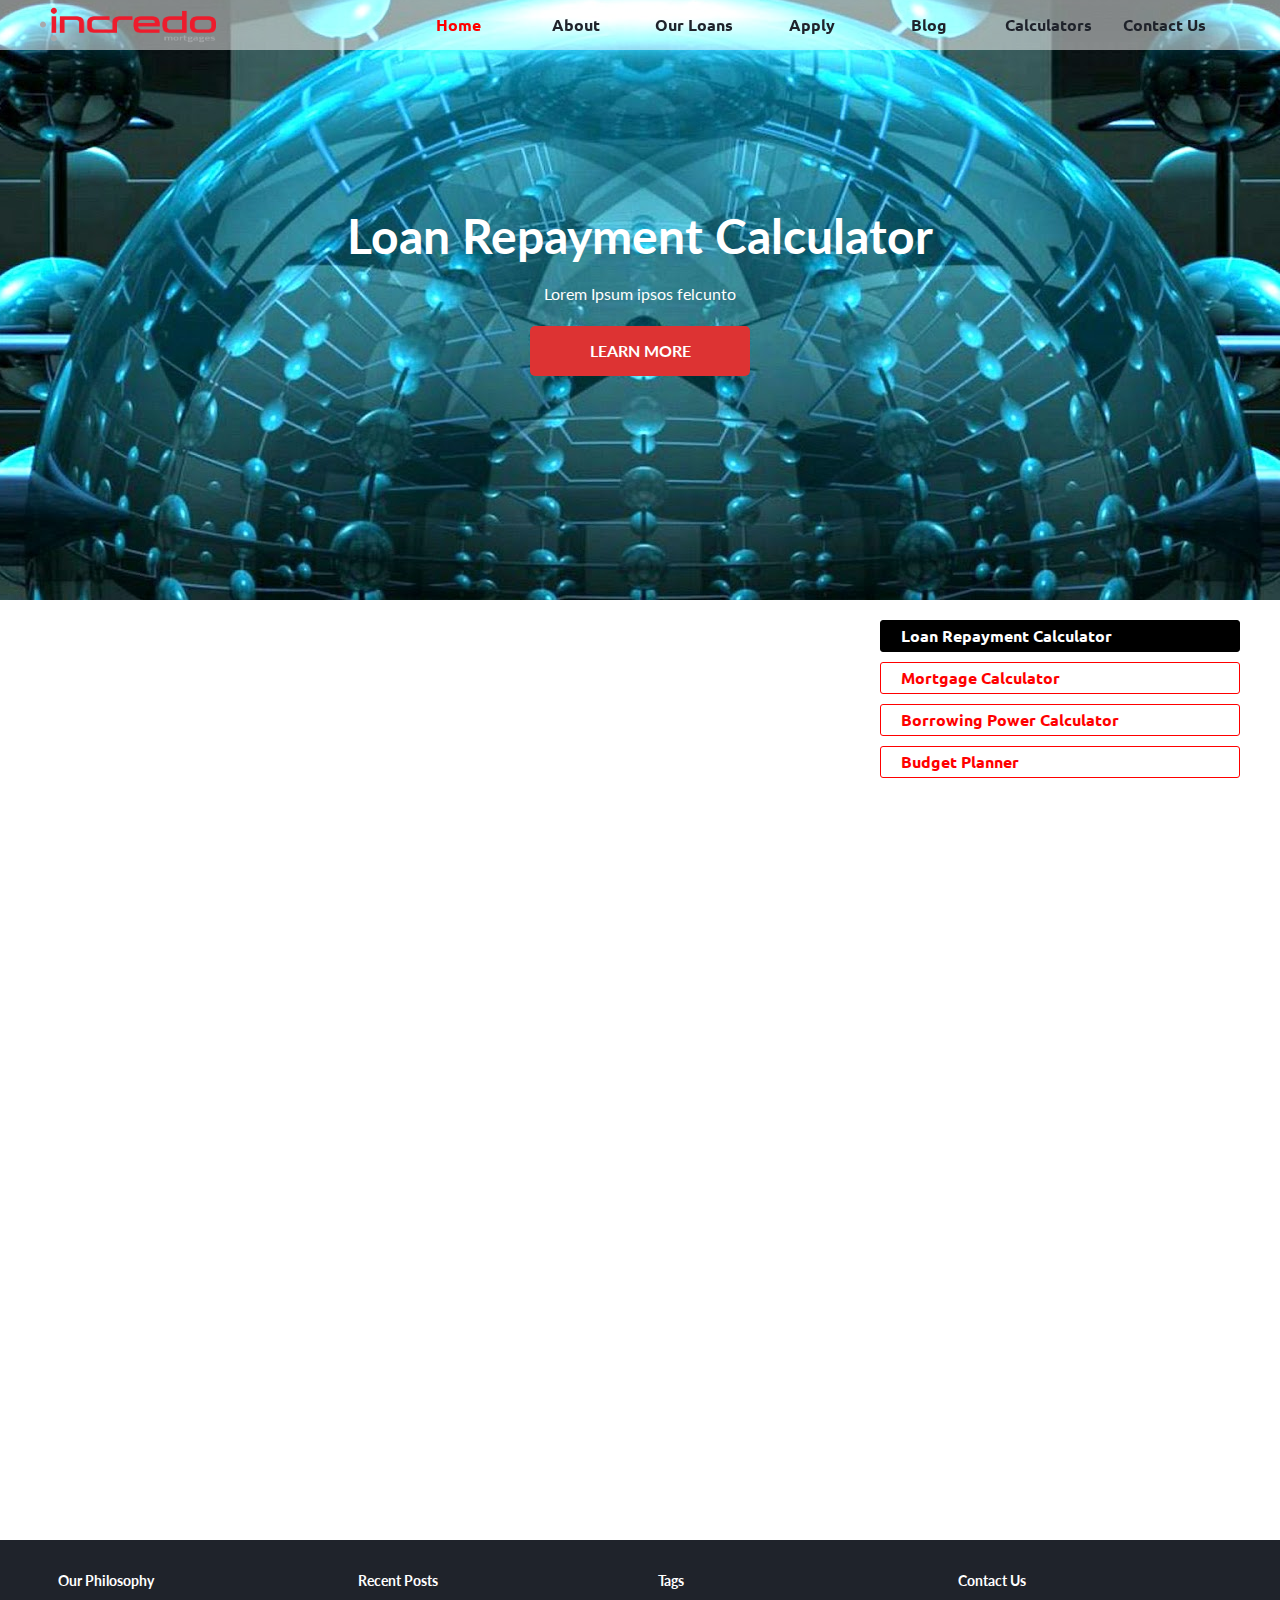
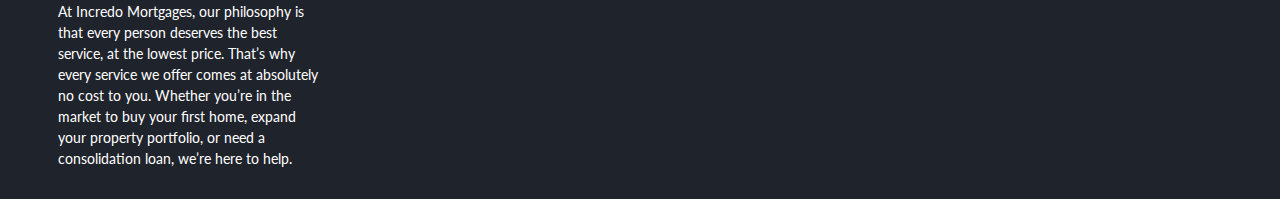
<file: html/loan-repayment-calculator.html>
<!doctype html>
<html>
<head>
    <meta charset="utf-8">
    <meta name="robots" content="noindex, nofollow">
    <link href='https://fonts.googleapis.com/css?family=Ubuntu:400,700,500' rel='stylesheet' type='text/css'>
    <link href='https://fonts.googleapis.com/css?family=Lato:400,700' rel='stylesheet' type='text/css'>
    <link type="text/css" rel="stylesheet" href="css/optime-financial.css">
    <title>Optime Financial</title>
</head>
<body>
	<header>
    	<div class="wrap">
        	<a id="logo" href="index.html">Logo Goes here</a>
        	
        	<nav>
            	<ul id="main-menu">
                	<li class="current-menu-item"><a href="#">Home</a></li>
                	<li><a href="about.html">About</a></li>
                	<li><a href="#">Our Loans</a></li>
                	<li><a href="#">Apply</a></li>
                	<li><a href="blog.html">Blog</a></li>
                	<li>
                    	<a href="#">Calculators</a>
                        <ul>
                        	<li><a href="loan-repayment-calculator.html">Loan Repayment Calculator</a></li>
                        	<li><a href="mortgage-calculator.html">Mortgage Calculator</a></li>
                        	<li><a href="borrowing-power-calculator.html">Borrowing Power Calculator</a></li>
                        	<li><a href="budget-planner.html">Budget Planner</a></li>
                        </ul>
                    </li>
                	<li><a href="#">Contact Us</a></li>
                </ul>
            </nav>
        <!-- div.wrap ENDS -->
        </div>
    </header>
    
    <main id="two-column">
    	<div class="banner" style="background-image:url(images/fller/about-us-banner.jpg);">
            <div class="wrap">
            	<h1>Loan Repayment Calculator</h1>
                <p>Lorem Ipsum ipsos felcunto</p>
                
                <div class="link-set">
                    <a href="#" id="made-center" class="link-style-1">Learn More</a>
                <!-- div.link-set ENDS -->
                </div>
            <!-- div.wrap ENDS -->
            </div>
        <!-- div.banner ENDS -->
        </div>
        
        <div class="wrap">
            <div class="left">
            	<iframe src="http://www.domain.com.au/widgets/loan-repayment-calculator-container" style="width:460px; height:900px; border:none; margin:0 auto; display:block;"></iframe>
            </div>
            
            <aside class="right">
                <ul id="side-nav">
                    <li class="active"><a href="loan-repayment-calculator.html">Loan Repayment Calculator</a></li>
                    <li><a href="mortgage-calculator.html">Mortgage Calculator</a></li>
                    <li><a href="borrowing-power-calculator.html">Borrowing Power Calculator</a></li>
                    <li><a href="budget-planner.html">Budget Planner</a></li>
                </ul>
            </aside>
            <div class="clear"></div>
        <!-- div.wrap ENDS -->
        </div>
    </main>
    
    <footer>
    	<div class="wrap">
            <div class="four-columns">
                <div class="column">
                	<p><strong>Our Philosophy</strong></p>
                    <p>At Incredo Mortgages, our philosophy is that every person deserves the best service, at the lowest price. That’s why every service we offer comes at absolutely no cost to you. Whether you’re in the market to buy your first home, expand your property portfolio, or need a consolidation loan, we’re here to help. </p>
                <!-- div.column ENDS -->
                </div>
    
                <div class="column">
                	<p><strong>Recent Posts</strong></p>
                <!-- div.column ENDS -->
                </div>
    
                <div class="column">
                	<p><strong>Tags</strong></p>
                <!-- div.column ENDS -->
                </div>
    
                <div class="column">
                	<p><strong>Contact Us</strong></p>
                <!-- div.column ENDS -->
                </div>
            <!-- div.four-columns ENDS -->
            </div>
        <!-- div.wrap ENDS -->
		</div>            
    </footer>
</body>
</html>
</file>
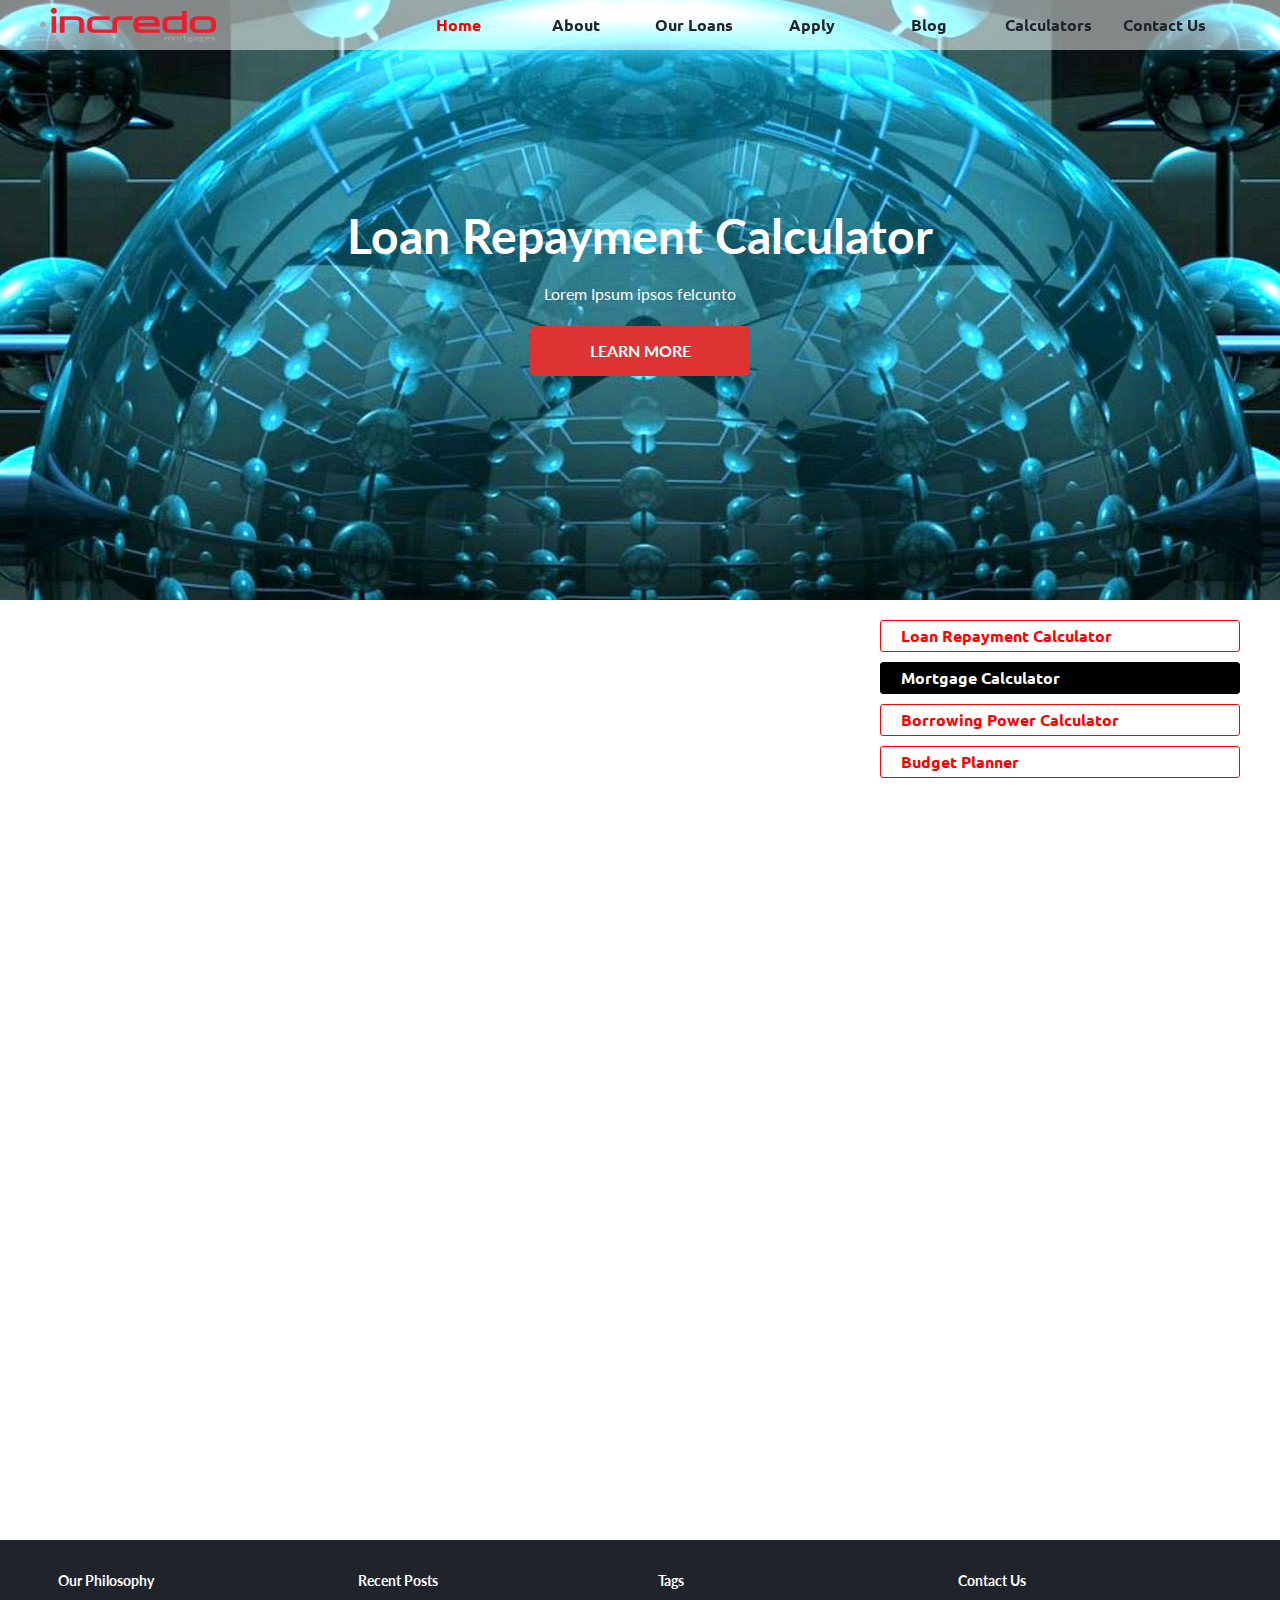
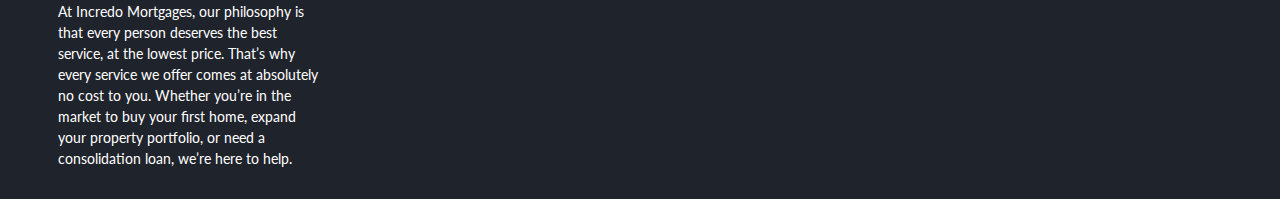
<file: html/mortgage-calculator.html>
<!doctype html>
<html>
<head>
    <meta charset="utf-8">
    <meta name="robots" content="noindex, nofollow">
    <link href='https://fonts.googleapis.com/css?family=Ubuntu:400,700,500' rel='stylesheet' type='text/css'>
    <link href='https://fonts.googleapis.com/css?family=Lato:400,700' rel='stylesheet' type='text/css'>
    <link type="text/css" rel="stylesheet" href="css/optime-financial.css">
    <title>Optime Financial</title>
</head>
<body>
	<header>
    	<div class="wrap">
        	<a id="logo" href="index.html">Logo Goes here</a>
        	
        	<nav>
            	<ul id="main-menu">
                	<li class="current-menu-item"><a href="#">Home</a></li>
                	<li><a href="about.html">About</a></li>
                	<li><a href="#">Our Loans</a></li>
                	<li><a href="#">Apply</a></li>
                	<li><a href="blog.html">Blog</a></li>
                	<li>
                    	<a href="#">Calculators</a>
                        <ul>
                        	<li><a href="loan-repayment-calculator.html">Loan Repayment Calculator</a></li>
                        	<li><a href="mortgage-calculator.html" target="_blank">Mortgage Calculator</a></li>
                        	<li><a href="borrowing-power-calculator.html">Borrowing Power Calculator</a></li>
                        	<li><a href="budget-planner.html">Budget Planner</a></li>
                        </ul>
                    </li>
                	<li><a href="#">Contact Us</a></li>
                </ul>
            </nav>
        <!-- div.wrap ENDS -->
        </div>
    </header>
    
    <main id="two-column">
    	<div class="banner" style="background-image:url(images/fller/about-us-banner.jpg);">
            <div class="wrap">
            	<h1>Loan Repayment Calculator</h1>
                <p>Lorem Ipsum ipsos felcunto</p>
                
                <div class="link-set">
                    <a href="#" id="made-center" class="link-style-1">Learn More</a>
                <!-- div.link-set ENDS -->
                </div>
            <!-- div.wrap ENDS -->
            </div>
        <!-- div.banner ENDS -->
        </div>
        
        <div class="wrap">
            <div class="left">
            	 <iframe src="http://www.domain.com.au/embed-mortgage-calculator-container" style="width:100%; height:900px; border:none; margin:0 auto; display:block;"></iframe>
            </div>
            
            <aside class="right">
                <ul id="side-nav">
                    <li><a href="loan-repayment-calculator.html">Loan Repayment Calculator</a></li>
                    <li class="active"><a href="mortgage-calculator.html">Mortgage Calculator</a></li>
                    <li><a href="borrowing-power-calculator.html">Borrowing Power Calculator</a></li>
                    <li><a href="budget-planner.html">Budget Planner</a></li>
                </ul>
            </aside>
            <div class="clear"></div>
        <!-- div.wrap ENDS -->
        </div>
    </main>
    
    <footer>
    	<div class="wrap">
            <div class="four-columns">
                <div class="column">
                	<p><strong>Our Philosophy</strong></p>
                    <p>At Incredo Mortgages, our philosophy is that every person deserves the best service, at the lowest price. That’s why every service we offer comes at absolutely no cost to you. Whether you’re in the market to buy your first home, expand your property portfolio, or need a consolidation loan, we’re here to help. </p>
                <!-- div.column ENDS -->
                </div>
    
                <div class="column">
                	<p><strong>Recent Posts</strong></p>
                <!-- div.column ENDS -->
                </div>
    
                <div class="column">
                	<p><strong>Tags</strong></p>
                <!-- div.column ENDS -->
                </div>
    
                <div class="column">
                	<p><strong>Contact Us</strong></p>
                <!-- div.column ENDS -->
                </div>
            <!-- div.four-columns ENDS -->
            </div>
        <!-- div.wrap ENDS -->
		</div>            
    </footer>
</body>
</html>
</file>
<file: html/css/optime-financial.css>
@charset "utf-8";
/* 
	CSS Document
	for Optime Financial <optimefinancial.com.au>
	by Aakash Bhatia
	Email: akash.bhatia1184@gmail.com
*/
/* ------------------------------------------------- */
/*  0. Global Styles
/*	1. Home Page Styles
/* ------------------------------------------------- */

/* ------------------------------------------------- */
/* 0. Global Styles Start
/* ------------------------------------------------- */
/* Resets */
* {
	margin:0px;
	padding:0px;
}

a {
	text-decoration:none;
	color:inherit;
	transition: all 0.2s linear 0s;
}

img {
	max-width:100%;
}

article, aside, details, figcaption, figure, footer, header, hgroup, menu, nav, section {
   display:block;
}

/* Elements */
body {
	font-family: 'Lato', sans-serif;
	font-size:16px;
	line-height:1.5;
	color:#1f232b;
}

h1 {
	font-size:48px;
	line-height:2;
}

h2 {
	font-size:24px;
	line-height:2;
}
/* Header Styles */
header {
	background:rgba(255, 255, 255, 0.5);
	position:fixed;
	width:100%;
	overflow:visible;
	z-index:99;
}
nav {
	float:right;
	width:70%;
}
#main-menu {
	list-style-type:none;
	width:100%;
	overflow:visible;
}
	#main-menu li {
		float:left;
		width:10%;
		padding-left:2%;
		padding-right:2%;
		line-height:50px;
		font-weight:bold;
		font-family: 'Ubuntu', sans-serif;
		text-align:center;
		position:relative;
	}
		#main-menu li a {
			display:block;
		}
			#main-menu li:hover a, #main-menu li.current-menu-item a {
				color:#F00;
			}
		#main-menu li ul {
			position:absolute;
			width:250px;
			z-index:999;
			top:50px;
			left:30px;
			background-color:#fff;
			visibility:hidden;
		}
			#main-menu li ul li {
				float:none;
				display:block;
				width:92%;
				text-align:left;
				border-bottom:1px solid #000;
				padding-left:4%;
				padding-right:4%;
			}
				#main-menu li ul li:last-child {
					border:none;
				}
					#main-menu li:hover ul li a {
						color:#000;
					}
				#main-menu li ul li a {
					display:block;
				}
					#main-menu li ul li a:hover {
						color:#F00;
					}
/* Footer Styles */
footer {
	background-color:#1f232b;
	font-size:14px;
	color:#FFF;
	padding-top:20px;
	padding-bottom:20px;
}
/* IDs */
#logo {
	background-image:url(../images/logo.png);
	background-repeat:no-repeat;
	background-size:contain;
	width:300px;
	height:50px;
	display:block;
	text-indent:-1000px;
	overflow:hidden;
	float:left;
}

#made-right {
	float:right;
}

#made-center {
	margin:0 auto;
	float:none;
}

#made-left {
	float:left;
}

#side-nav {
	list-style-type:none;
}
	#side-nav li {
		font-family:"Ubuntu",sans-serif;
		font-weight:bold;
		margin-bottom:10px;
	}
		#side-nav li a {
			display:block;
			height:30px;
			line-height:30px;
			border:1px solid #f00;
			padding-left:20px;
			color:#f00;
			border-radius:3px;
		}
			#side-nav li a:hover, #side-nav li.active a {
				background-color:#000;
				color:#fff;
				border-color:#000;
			}
/* Classes */
.clear {
	clear:both;
}
p {
	margin:10px 0px;
}
p.sub-title {
	font-size:24px;
	line-height:1.5;
}
p.title {
	font-size:48px;
	line-height:1.5;
}
.wrap {
	width:1200px;
	margin:0 auto;
}
.three-columns {
	width:100%;
	overflow:hidden;
}
	.three-columns .column {
		width:30%;
		padding-left:1.5%;
		padding-right:1.5%;
		float:left;
		padding-bottom:20px;
	}
.four-columns {
	width:100%;
	overflow:hidden;
}
	.four-columns .column {
		width:22%;
		padding-left:1.5%;
		padding-right:1.5%;
		float:left;
	}
.link-style-1 {
	width:220px;
	height:50px;
	line-height:50px;
	background-color:#dd3333;
	display:block;
	text-transform:uppercase;
	margin-left:10px;
	margin-right:10px;
	font-weight:700;
	-webkit-border-radius: 5px;
	-moz-border-radius: 5px;
	border-radius:5px;
	color:#fff;
	cursor:pointer;
	text-align:center;
}
	.link-style-1:hover {
		background-color:#000;
	}
.link-style-2 {
	width:220px;
	height:50px;
	line-height:50px;
	background-color:#000;
	display:block;
	text-transform:uppercase;
	margin-left:10px;
	margin-right:10px;
	font-weight:700;
	-webkit-border-radius:5px;
	-moz-border-radius:5px;
	border-radius:5px;
	color:#fff;
	cursor:pointer;
}
	.link-style-2:before {
		content:"\2713";
		padding-right:10px;
		padding-left:10px;
		color:#0C0;
	}
	.link-style-2:hover {
		background-color:#dd3333;
	}
.link-style-3 {
	border:1px solid #1f232b;
	-webkit-border-radius:3px;
	-moz-border-radius:3px;
	border-radius:3px;
	width:150px;
	height:30px;
	display:block;
	line-height:30px;
	text-transform:uppercase;
	text-align:center;
	font-weight:bold;
}
	.link-style-3:hover {
		background-color:#1f232b;
		color:#fff;
	}
.banner {
	position:relative;
	text-align:center;
	color:#FFF;
	height:400px;
	background-repeat:no-repeat;
	background-position:center center;
	width:100%;
	padding-top:200px;
}
	.banner h1, .banner h2 {
		line-height:1.5;
	}
	.banner .banner-image {
		position:absolute;
		top:0px;
		left:0px;
	}
	.banner .link-set {
		width:480px;
		overflow:hidden;
		margin:20px auto;
	}
/* ------------------------------------------------- */
/* 1. Home Page Styles Start
/* ------------------------------------------------- */
.first {
	text-align:center;
	width:100%;
	overflow:hidden;
	padding-bottom:20px;
}
	.first article {
		float:left;
		width:23%;
		margin-left:1%;
		margin-right:1%;
		padding-bottom:20px;
	}
	
.second {
	background-color:#f9fafb;
	border-top:1px solid #ecf0f1;
	border-bottom:1px solid #ecf0f1;
	width:100%;
	overflow:hidden;
	padding-bottom:20px;
}

/* ------------------------------------------------- */
/* 1. Blog Listing Page Styles Start
/* ------------------------------------------------- */
.blogs h2 {
	font-family: 'Titillium Web', sans-serif;
	font-size:24px;
}

/* ------------------------------------------------- */
/* 2. Calculator Pages Styles Start
/* ------------------------------------------------- */
#two-column {
	width:100%;
	overflow:hidden;
}
	#two-column .left {
		width:70%;
		float:left;
		padding-top:20px;
		padding-bottom:20px;
	}
	#two-column .right {
		width:30%;
		float:left;
		padding-top:20px;
		padding-bottom:20px;
	}
</file>
